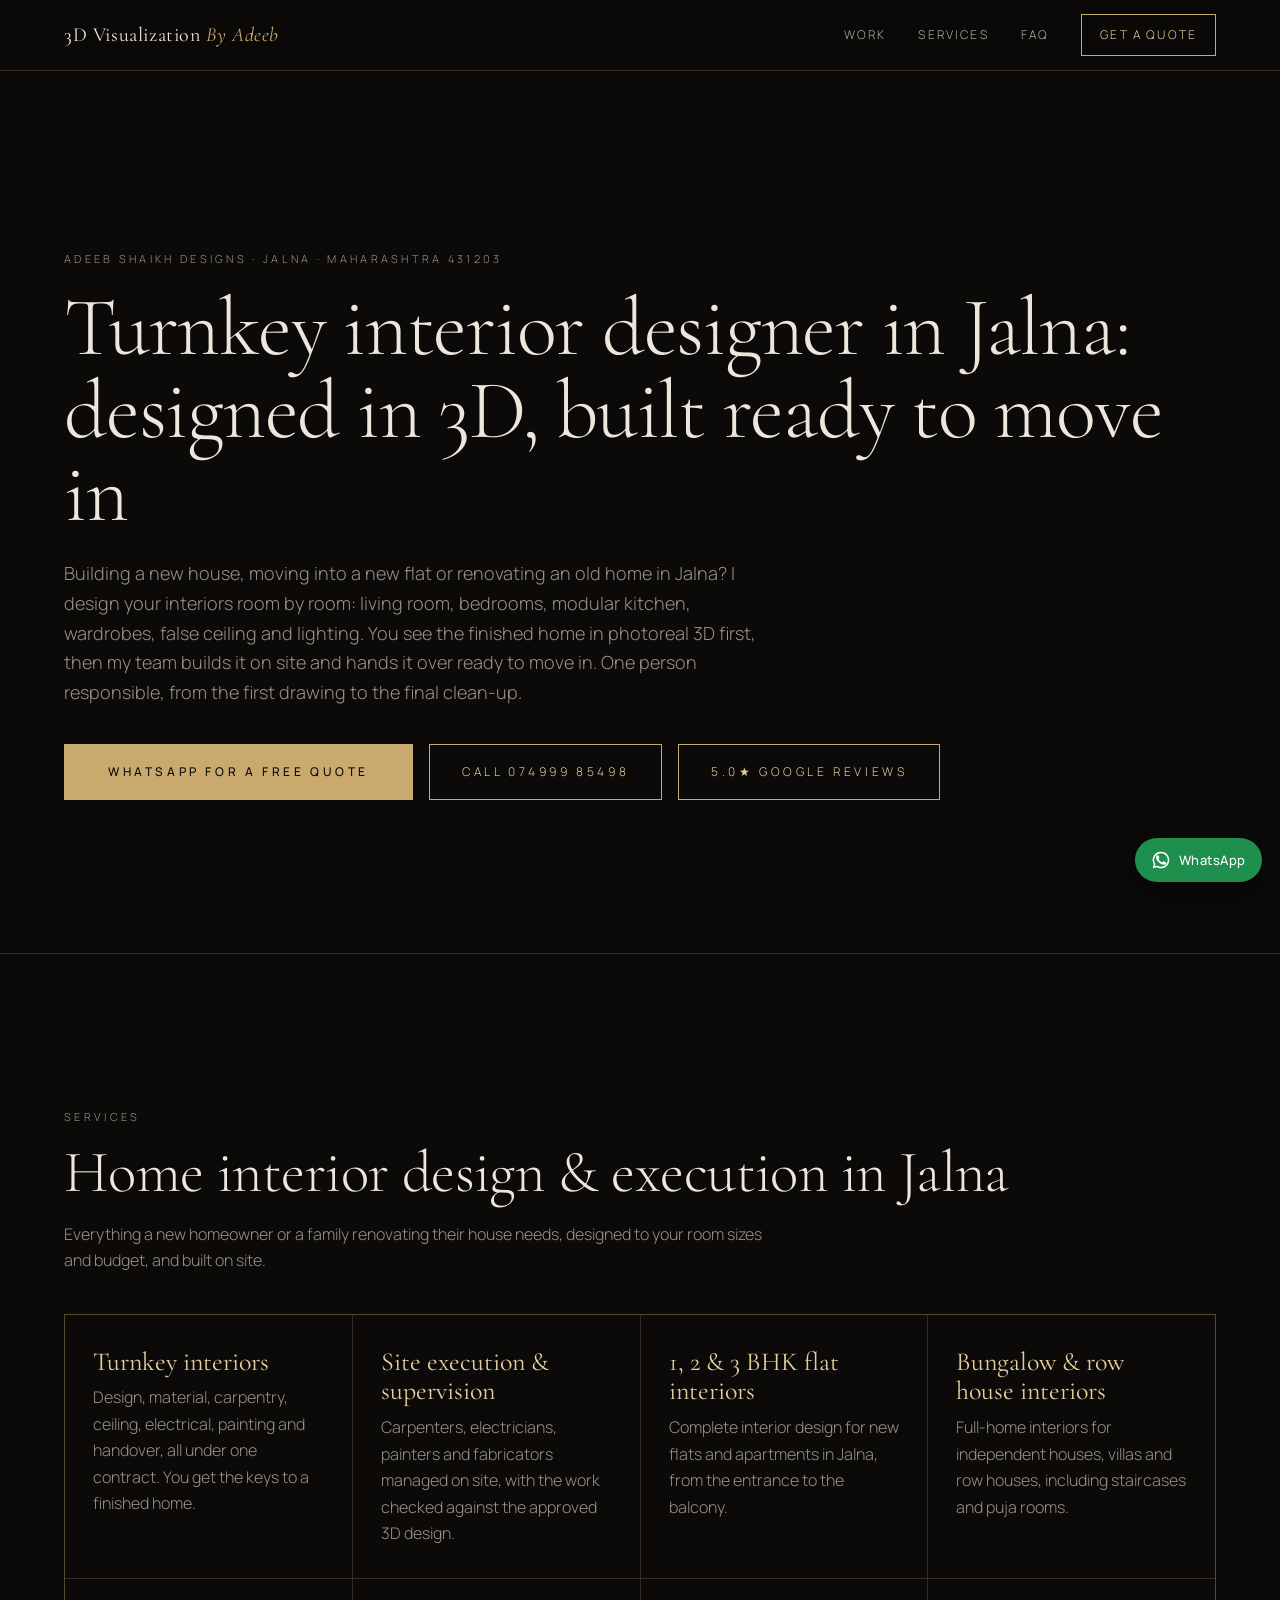
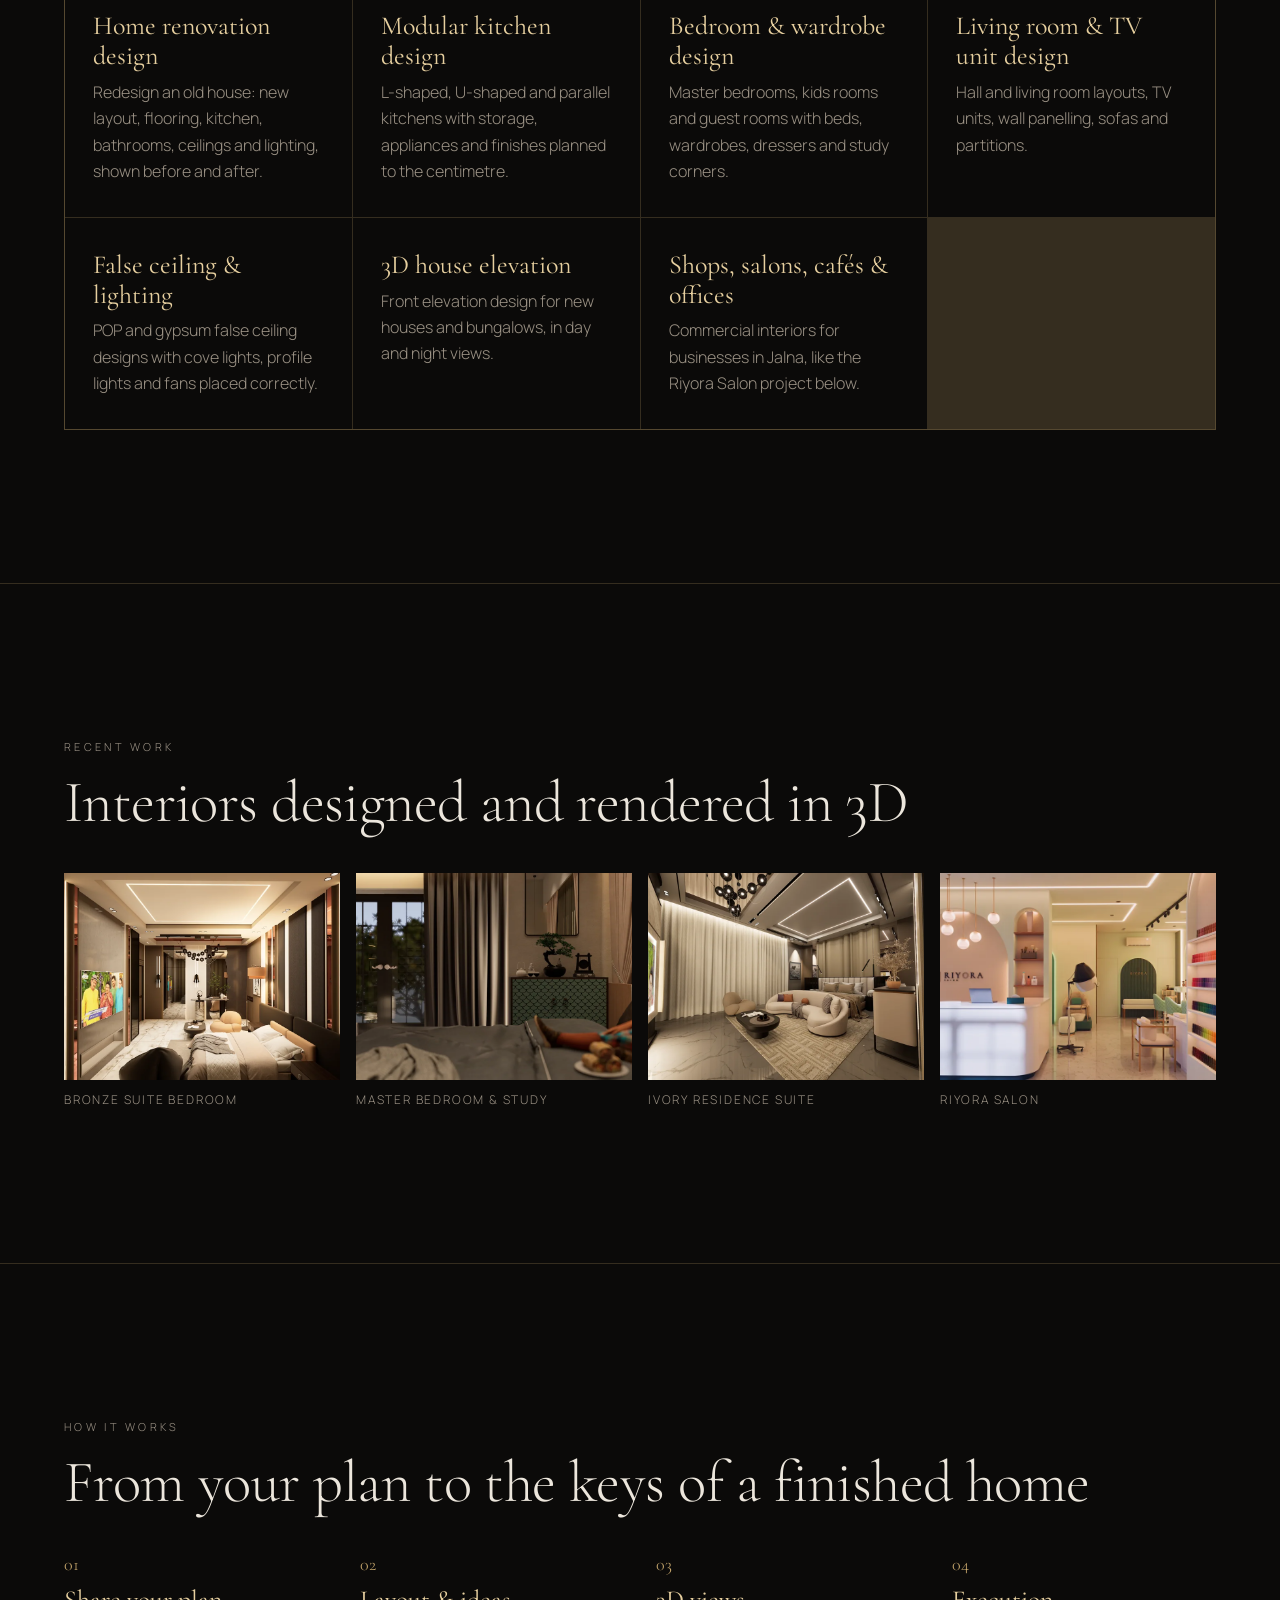
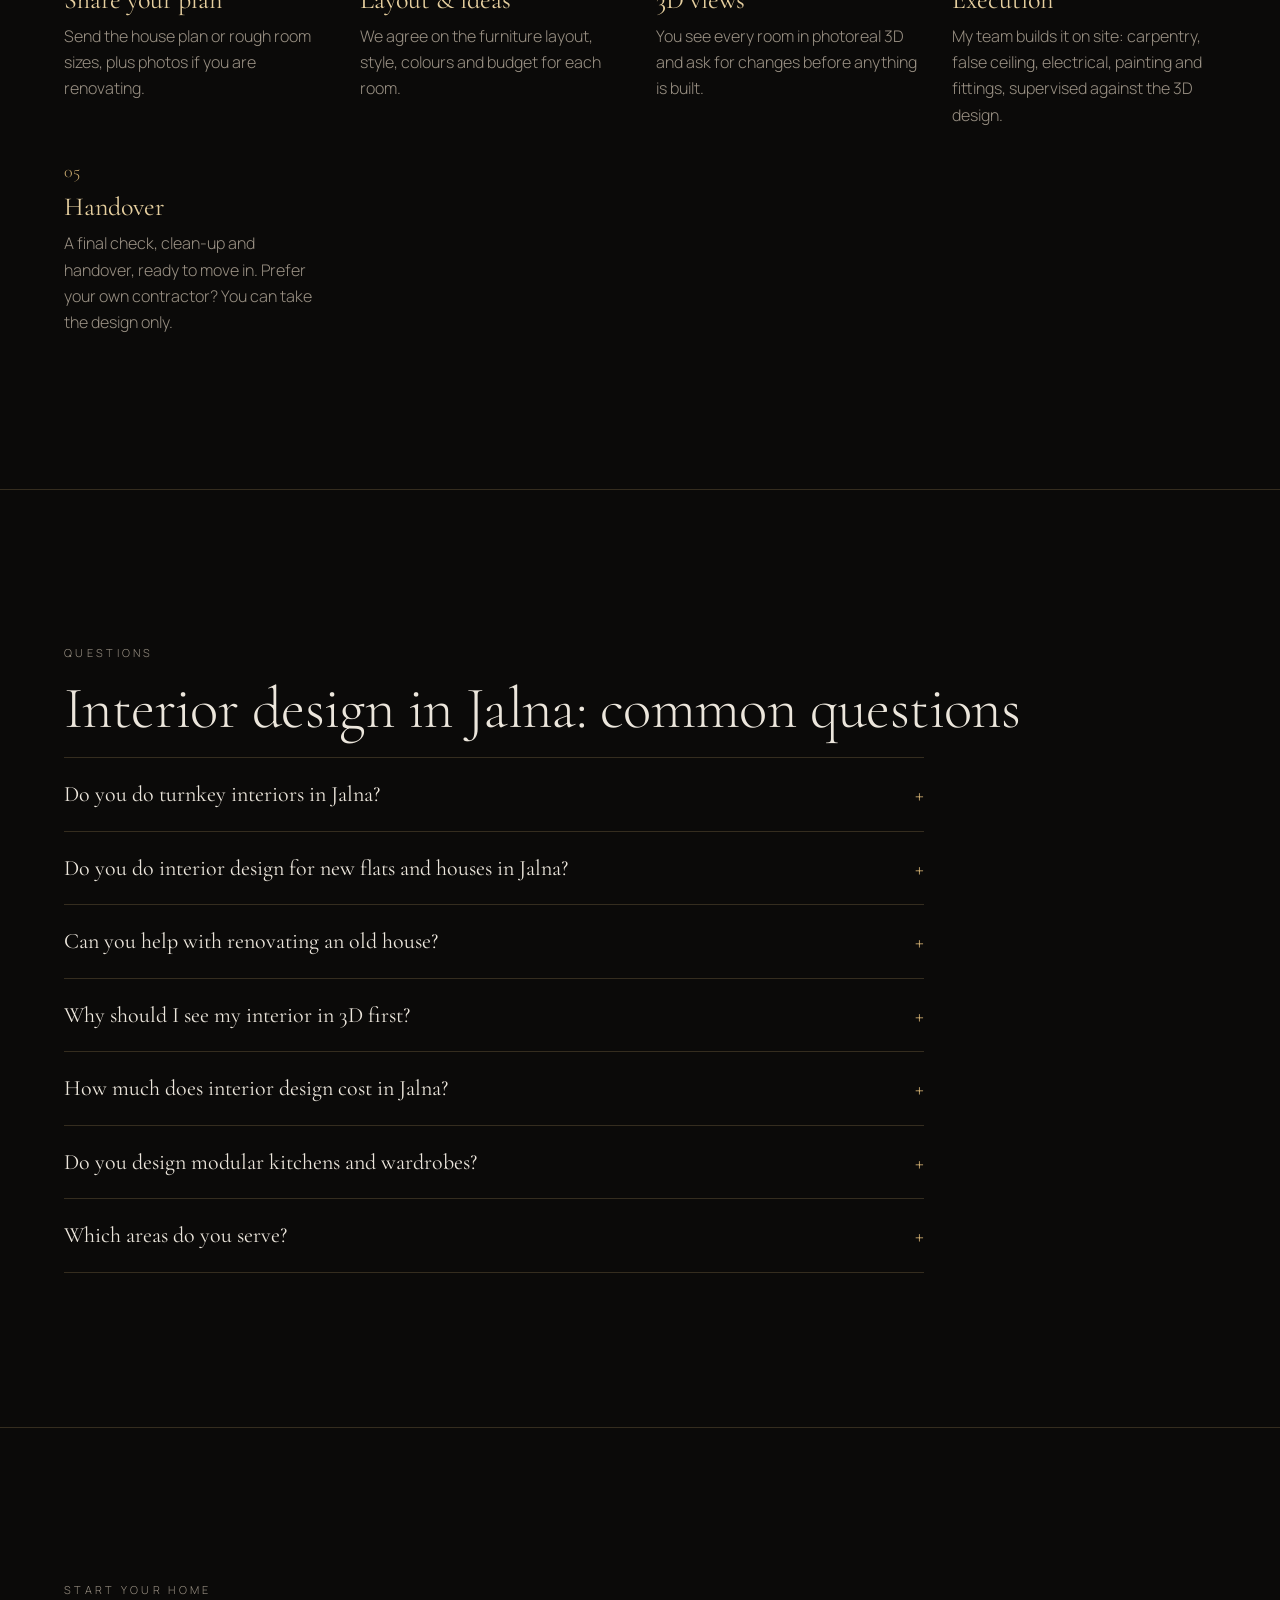
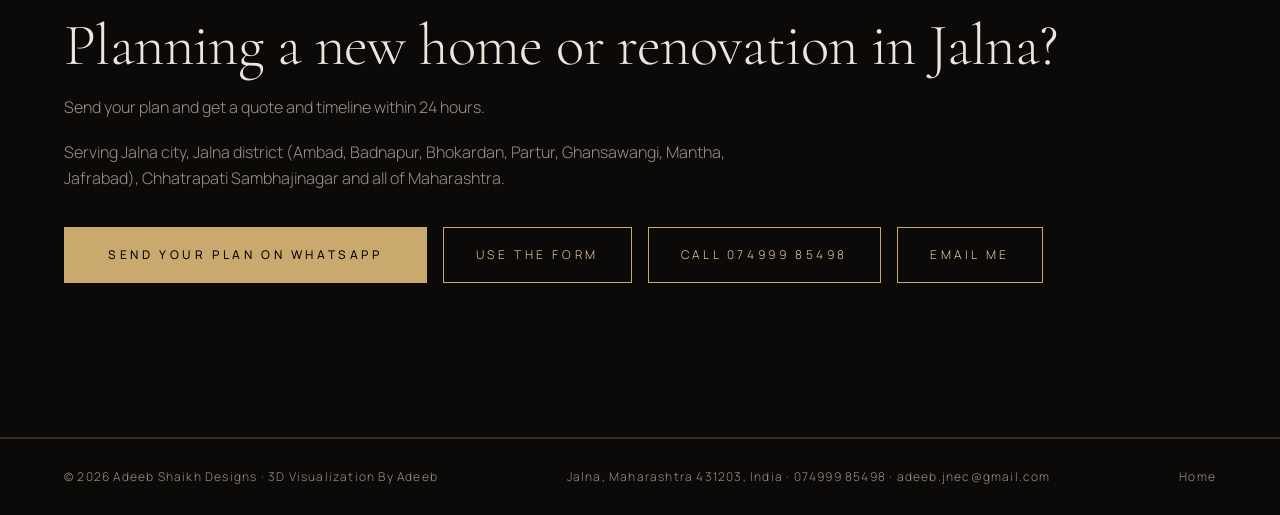
<file: interior-designer-jalna.html>
<!doctype html>
<html lang="en">
<head>
  <meta charset="utf-8">
  <meta name="viewport" content="width=device-width, initial-scale=1">
  <title>Interior Designer in Jalna | Turnkey Home Interiors &amp; Renovation</title>
  <meta name="description" content="Turnkey interior designer in Jalna, Maharashtra (431203): design, 3D views and complete execution for new homes, flats and renovations. 1, 2 and 3 BHK interiors, modular kitchens, wardrobes, false ceilings and 3D elevations.">
  <meta name="robots" content="index, follow, max-image-preview:large">
  <meta name="geo.region" content="IN-MH">
  <meta name="geo.placename" content="Jalna">
  <meta name="theme-color" content="#0b0a09">
  <link rel="icon" href="assets/favicon.svg" type="image/svg+xml">
  <link rel="canonical" href="https://adeebdesigns.in/interior-designer-jalna.html">
  <meta property="og:type" content="website">
  <meta property="og:locale" content="en_IN">
  <meta property="og:site_name" content="3D Visualization By Adeeb">
  <meta property="og:title" content="Turnkey Interior Designer in Jalna | By Adeeb">
  <meta property="og:description" content="Home interiors, modular kitchens and renovations in Jalna: designed, shown in photoreal 3D, then built and handed over ready to move in.">
  <meta property="og:url" content="https://adeebdesigns.in/interior-designer-jalna.html">
  <meta property="og:image" content="https://adeebdesigns.in/assets/og.jpg">
  <meta name="twitter:card" content="summary_large_image">
  <link rel="preconnect" href="https://fonts.googleapis.com">
  <link rel="preconnect" href="https://fonts.gstatic.com" crossorigin>
  <link href="https://fonts.googleapis.com/css2?family=Cormorant+Garamond:ital,wght@0,300;0,400;0,500;1,300;1,400&family=Manrope:wght@300;400;500;600&display=swap" rel="stylesheet">
  <link rel="stylesheet" href="css/style.css?v=riyora1-seo3">
  <style>
    .lp { padding-top: 96px; }
    .lp section { padding: clamp(56px, 8vw, 110px) var(--pad); border-bottom: 1px solid var(--line); }
    .lp h1 { font: 300 clamp(40px, 6.5vw, 92px)/1 var(--serif); letter-spacing: -.015em; max-width: 14em; }
    .lp h2 { font-size: clamp(32px, 4.6vw, 60px); margin-bottom: 18px; }
    .lp h3 { font: 400 26px/1.15 var(--serif); margin-bottom: 8px; color: var(--gold-2); }
    .lp p { color: var(--muted); max-width: 720px; }
    .lp__intro { margin-top: 24px; font-size: 18px; }
    .lp__ctas { display: flex; flex-wrap: wrap; gap: 16px; margin-top: 36px; }
    .lp__ctas .btn { display: inline-block; }
    .lp__ghost { padding: 17px 32px; border: 1px solid var(--gold); color: var(--gold-2); font-size: 12px; letter-spacing: .3em; text-transform: uppercase; }
    .lp__grid { display: grid; grid-template-columns: repeat(auto-fit, minmax(min(260px, 100%), 1fr)); gap: 1px; background: var(--line); border: 1px solid var(--line); margin-top: 40px; }
    .lp__grid > div { background: var(--bg); padding: 32px 28px; }
    .lp__gallery { display: grid; grid-template-columns: repeat(auto-fit, minmax(min(240px, 100%), 1fr)); gap: 16px; margin-top: 40px; }
    .lp__gallery figure img { aspect-ratio: 4 / 3; width: 100%; object-fit: cover; }
    .lp__gallery figcaption { margin-top: 10px; font-size: 12px; letter-spacing: .15em; text-transform: uppercase; color: var(--muted); }
    .lp__steps { list-style: none; counter-reset: s; display: grid; grid-template-columns: repeat(auto-fit, minmax(min(220px, 100%), 1fr)); gap: 32px; margin-top: 40px; }
    .lp__steps li { counter-increment: s; }
    .lp__steps li::before { content: "0" counter(s); display: block; font: 300 18px var(--serif); color: var(--gold); margin-bottom: 10px; }
    .lp__faq details { border-top: 1px solid var(--line); padding: 22px 0; max-width: 860px; }
    .lp__faq details:last-child { border-bottom: 1px solid var(--line); }
    .lp__faq summary { cursor: pointer; font: 400 22px/1.3 var(--serif); color: var(--ink); list-style: none; }
    .lp__faq summary::after { content: "+"; float: right; color: var(--gold); }
    .lp__faq details[open] summary::after { content: "−"; }
    .lp__faq details p { margin-top: 12px; }
    .lp__areas { margin-top: 18px; }
    .nav { background: rgba(11, 10, 9, .9); border-bottom: 1px solid var(--line); }
  </style>
  <script type="application/ld+json">
  {
    "@context": "https://schema.org",
    "@graph": [
      {
        "@type": ["ProfessionalService", "HomeAndConstructionBusiness"],
        "@id": "https://adeebdesigns.in/#business",
        "name": "Adeeb Shaikh Designs",
        "alternateName": ["ASD", "3D Visualization By Adeeb"],
        "telephone": "+91 74999 85498",
        "hasMap": "https://share.google/27DT26hdGk3DkQiiq",
        "description": "Turnkey interior designer in Jalna, Maharashtra: interior design, 3D visualization and complete site execution for home interiors, modular kitchens, renovations, shops, salons and 3D elevations.",
        "url": "https://adeebdesigns.in/",
        "image": "https://adeebdesigns.in/assets/og.jpg",
        "email": "adeeb.jnec@gmail.com",
        "address": { "@type": "PostalAddress", "addressLocality": "Jalna", "addressRegion": "Maharashtra", "postalCode": "431203", "addressCountry": "IN" },
        "areaServed": [
          { "@type": "City", "name": "Jalna" },
          { "@type": "City", "name": "Chhatrapati Sambhajinagar (Aurangabad)" },
          { "@type": "State", "name": "Maharashtra" }
        ],
        "sameAs": ["https://www.instagram.com/er.adeeb/", "https://www.linkedin.com/in/eradeeb/"],
        "knowsAbout": ["Interior design", "Turnkey interior projects", "Interior execution and site supervision","Home renovation design", "Modular kitchen design", "Bedroom interior design", "False ceiling design", "3D elevation design", "3D interior visualization"]
      },
      {
        "@type": "WebPage",
        "@id": "https://adeebdesigns.in/interior-designer-jalna.html",
        "url": "https://adeebdesigns.in/interior-designer-jalna.html",
        "name": "Interior Designer in Jalna",
        "about": { "@id": "https://adeebdesigns.in/#business" },
        "inLanguage": "en-IN"
      },
      {
        "@type": "BreadcrumbList",
        "itemListElement": [
          { "@type": "ListItem", "position": 1, "name": "Home", "item": "https://adeebdesigns.in/" },
          { "@type": "ListItem", "position": 2, "name": "Interior Designer in Jalna", "item": "https://adeebdesigns.in/interior-designer-jalna.html" }
        ]
      },
      {
        "@type": "FAQPage",
        "mainEntity": [
          { "@type": "Question", "name": "Do you do turnkey interiors in Jalna?",
            "acceptedAnswer": { "@type": "Answer", "text": "Yes. I handle the whole project: design, 3D views, material selection, carpentry, false ceiling, electrical, painting and site supervision, and hand over the home ready to move in. You deal with one person from start to finish." } },
          { "@type": "Question", "name": "Do you do interior design for new flats and houses in Jalna?",
            "acceptedAnswer": { "@type": "Answer", "text": "Yes. I design complete interiors for new 1 BHK, 2 BHK and 3 BHK flats, row houses and bungalows in Jalna, room by room, and show every room in photoreal 3D before any work starts." } },
          { "@type": "Question", "name": "Can you help with renovating an old house?",
            "acceptedAnswer": { "@type": "Answer", "text": "Yes. Send photos and rough measurements of the existing rooms. I redesign the layout, kitchen, bedrooms, ceiling and lighting, and show the before-and-after in 3D so you can decide what to change and what to keep." } },
          { "@type": "Question", "name": "Why should I see my interior in 3D first?",
            "acceptedAnswer": { "@type": "Answer", "text": "A 3D view shows the exact colours, laminates, tiles, furniture sizes and lighting before you buy material or pay for labour. You can change things on screen instead of breaking and rebuilding on site, which saves money and avoids arguments with contractors." } },
          { "@type": "Question", "name": "How much does interior design cost in Jalna?",
            "acceptedAnswer": { "@type": "Answer", "text": "It depends on the number of rooms and how much detail you need. Send your plan or room sizes through the contact form and you get a clear quote and timeline within 24 hours." } },
          { "@type": "Question", "name": "Do you design modular kitchens and wardrobes?",
            "acceptedAnswer": { "@type": "Answer", "text": "Yes. Modular kitchens, wardrobes, TV units, beds, study tables and storage are designed to your room's measurements, with the finishes and handles shown in 3D." } },
          { "@type": "Question", "name": "Which areas do you serve?",
            "acceptedAnswer": { "@type": "Answer", "text": "Jalna city and all of Jalna district, Chhatrapati Sambhajinagar (Aurangabad) and the rest of Maharashtra. Work can also be done online for clients anywhere." } }
        ]
      }
    ]
  }
  </script>
</head>
<body>

  <header class="nav is-solid">
    <a href="./" class="nav__brand">3D Visualization <em>By Adeeb</em></a>
    <nav class="nav__links">
      <a href="./#work">Work</a>
      <a href="#services">Services</a>
      <a href="#faq">FAQ</a>
      <a href="./#contact" class="nav__cta">Get a quote</a>
    </nav>
  </header>

  <main class="lp">
    <section>
      <p class="kicker">Adeeb Shaikh Designs · Jalna · Maharashtra 431203</p>
      <h1>Turnkey interior designer in Jalna: designed in 3D, built ready to move in</h1>
      <p class="lp__intro">Building a new house, moving into a new flat or renovating an old home in Jalna? I design your interiors room by room: living room, bedrooms, modular kitchen, wardrobes, false ceiling and lighting. You see the finished home in photoreal 3D first, then my team builds it on site and hands it over ready to move in. One person responsible, from the first drawing to the final clean-up.</p>
      <div class="lp__ctas">
        <a class="btn" href="https://wa.me/917499985498?text=Hi%2C%20I%27m%20interested%20in%20interior%20design%20for%20my%20home%20in%20Jalna." target="_blank" rel="noopener">WhatsApp for a free quote</a>
        <a class="lp__ghost" href="tel:+917499985498">Call 074999 85498</a>
        <a class="lp__ghost" href="https://share.google/27DT26hdGk3DkQiiq" target="_blank" rel="noopener">5.0★ Google reviews</a>
      </div>
    </section>

    <section id="services">
      <p class="kicker">Services</p>
      <h2>Home interior design &amp; execution in Jalna</h2>
      <p>Everything a new homeowner or a family renovating their house needs, designed to your room sizes and budget, and built on site.</p>
      <div class="lp__grid">
        <div><h3>Turnkey interiors</h3><p>Design, material, carpentry, ceiling, electrical, painting and handover, all under one contract. You get the keys to a finished home.</p></div>
        <div><h3>Site execution &amp; supervision</h3><p>Carpenters, electricians, painters and fabricators managed on site, with the work checked against the approved 3D design.</p></div>
        <div><h3>1, 2 &amp; 3 BHK flat interiors</h3><p>Complete interior design for new flats and apartments in Jalna, from the entrance to the balcony.</p></div>
        <div><h3>Bungalow &amp; row house interiors</h3><p>Full-home interiors for independent houses, villas and row houses, including staircases and puja rooms.</p></div>
        <div><h3>Home renovation design</h3><p>Redesign an old house: new layout, flooring, kitchen, bathrooms, ceilings and lighting, shown before and after.</p></div>
        <div><h3>Modular kitchen design</h3><p>L-shaped, U-shaped and parallel kitchens with storage, appliances and finishes planned to the centimetre.</p></div>
        <div><h3>Bedroom &amp; wardrobe design</h3><p>Master bedrooms, kids rooms and guest rooms with beds, wardrobes, dressers and study corners.</p></div>
        <div><h3>Living room &amp; TV unit design</h3><p>Hall and living room layouts, TV units, wall panelling, sofas and partitions.</p></div>
        <div><h3>False ceiling &amp; lighting</h3><p>POP and gypsum false ceiling designs with cove lights, profile lights and fans placed correctly.</p></div>
        <div><h3>3D house elevation</h3><p>Front elevation design for new houses and bungalows, in day and night views.</p></div>
        <div><h3>Shops, salons, cafés &amp; offices</h3><p>Commercial interiors for businesses in Jalna, like the Riyora Salon project below.</p></div>
      </div>
    </section>

    <section>
      <p class="kicker">Recent work</p>
      <h2>Interiors designed and rendered in 3D</h2>
      <div class="lp__gallery">
        <figure><img src="assets/img/bronze-suite-1-sm.webp" alt="Bedroom interior design in bronze and greige with fluted panels" loading="lazy"><figcaption>Bronze suite bedroom</figcaption></figure>
        <figure><img src="assets/img/master-bedroom-1-sm.webp" alt="Master bedroom interior design with marble wall and wardrobe" loading="lazy"><figcaption>Master bedroom &amp; study</figcaption></figure>
        <figure><img src="assets/img/ivory-suite-1-sm.webp" alt="Luxury bedroom interior with cove lighting and chandelier" loading="lazy"><figcaption>Ivory residence suite</figcaption></figure>
        <figure><img src="assets/img/riyora-salon-1-sm.webp" alt="Riyora Salon interior design, reception and styling stations" loading="lazy"><figcaption>Riyora Salon</figcaption></figure>
      </div>
    </section>

    <section>
      <p class="kicker">How it works</p>
      <h2>From your plan to the keys of a finished home</h2>
      <ol class="lp__steps">
        <li><h3>Share your plan</h3><p>Send the house plan or rough room sizes, plus photos if you are renovating.</p></li>
        <li><h3>Layout &amp; ideas</h3><p>We agree on the furniture layout, style, colours and budget for each room.</p></li>
        <li><h3>3D views</h3><p>You see every room in photoreal 3D and ask for changes before anything is built.</p></li>
        <li><h3>Execution</h3><p>My team builds it on site: carpentry, false ceiling, electrical, painting and fittings, supervised against the 3D design.</p></li>
        <li><h3>Handover</h3><p>A final check, clean-up and handover, ready to move in. Prefer your own contractor? You can take the design only.</p></li>
      </ol>
    </section>

    <section id="faq" class="lp__faq">
      <p class="kicker">Questions</p>
      <h2>Interior design in Jalna: common questions</h2>
      <details><summary>Do you do turnkey interiors in Jalna?</summary><p>Yes. I handle the whole project: design, 3D views, material selection, carpentry, false ceiling, electrical, painting and site supervision, and hand over the home ready to move in. You deal with one person from start to finish.</p></details>
      <details><summary>Do you do interior design for new flats and houses in Jalna?</summary><p>Yes. I design complete interiors for new 1 BHK, 2 BHK and 3 BHK flats, row houses and bungalows in Jalna, room by room, and show every room in photoreal 3D before any work starts.</p></details>
      <details><summary>Can you help with renovating an old house?</summary><p>Yes. Send photos and rough measurements of the existing rooms. I redesign the layout, kitchen, bedrooms, ceiling and lighting, and show the before-and-after in 3D so you can decide what to change and what to keep.</p></details>
      <details><summary>Why should I see my interior in 3D first?</summary><p>A 3D view shows the exact colours, laminates, tiles, furniture sizes and lighting before you buy material or pay for labour. You can change things on screen instead of breaking and rebuilding on site, which saves money and avoids arguments with contractors.</p></details>
      <details><summary>How much does interior design cost in Jalna?</summary><p>It depends on the number of rooms and how much detail you need. Send your plan or room sizes through the contact form and you get a clear quote and timeline within 24 hours.</p></details>
      <details><summary>Do you design modular kitchens and wardrobes?</summary><p>Yes. Modular kitchens, wardrobes, TV units, beds, study tables and storage are designed to your room's measurements, with the finishes and handles shown in 3D.</p></details>
      <details><summary>Which areas do you serve?</summary><p>Jalna city and all of Jalna district, Chhatrapati Sambhajinagar (Aurangabad) and the rest of Maharashtra. Work can also be done online for clients anywhere.</p></details>
    </section>

    <section>
      <p class="kicker">Start your home</p>
      <h2>Planning a new home or renovation in Jalna?</h2>
      <p>Send your plan and get a quote and timeline within 24 hours.</p>
      <p class="lp__areas">Serving Jalna city, Jalna district (Ambad, Badnapur, Bhokardan, Partur, Ghansawangi, Mantha, Jafrabad), Chhatrapati Sambhajinagar and all of Maharashtra.</p>
      <div class="lp__ctas">
        <a class="btn" href="https://wa.me/917499985498?text=Hi%2C%20I%27d%20like%20to%20send%20my%20house%20plan%20for%20an%20interior%20quote." target="_blank" rel="noopener">Send your plan on WhatsApp</a>
        <a class="lp__ghost" href="./#contact">Use the form</a>
        <a class="lp__ghost" href="tel:+917499985498">Call 074999 85498</a>
        <a class="lp__ghost" href="mailto:adeeb.jnec@gmail.com">Email me</a>
      </div>
    </section>
  </main>

  <footer class="footer">
    <span>© 2026 Adeeb Shaikh Designs · 3D Visualization By Adeeb</span>
    <address class="footer__address">Jalna, Maharashtra 431203, India · <a href="tel:+917499985498">074999 85498</a> · <a href="mailto:adeeb.jnec@gmail.com">adeeb.jnec@gmail.com</a></address>
    <span><a href="./">Home</a></span>
  </footer>

  <a class="wa-float" href="https://wa.me/917499985498?text=Hi%2C%20I%27m%20interested%20in%20interior%20design%20for%20my%20home%20in%20Jalna." target="_blank" rel="noopener" aria-label="Chat on WhatsApp"><svg viewBox="0 0 24 24" aria-hidden="true"><path d="M17.5 14.4c-.3-.1-1.8-.9-2-1-.3-.1-.5-.1-.7.1-.2.3-.8 1-.9 1.2-.2.2-.3.2-.6.1-.3-.1-1.3-.5-2.4-1.5-.9-.8-1.5-1.8-1.7-2.1-.2-.3 0-.5.1-.6l.4-.5c.2-.2.2-.3.3-.5.1-.2 0-.4 0-.5l-.9-2.2c-.2-.6-.5-.5-.7-.5h-.6c-.2 0-.5.1-.8.4-.3.3-1 1-1 2.5s1.1 2.9 1.2 3.1c.1.2 2.1 3.2 5.1 4.5.7.3 1.3.5 1.7.6.7.2 1.4.2 1.9.1.6-.1 1.8-.7 2-1.4.2-.7.2-1.3.2-1.4-.1-.2-.3-.3-.6-.4zM12 2a10 10 0 0 0-8.6 15.1L2 22l5-1.3A10 10 0 1 0 12 2zm0 18.2c-1.5 0-3-.4-4.3-1.2l-.3-.2-3 .8.8-2.9-.2-.3A8.2 8.2 0 1 1 12 20.2z"/></svg><span>WhatsApp</span></a>
</body>
</html>
</file>
<file: css/style.css>
:root {
  --bg: #0b0a09;
  --bg-2: #13110f;
  --wood: #1c1612;
  --ink: #ece6dc;
  --muted: #9a9184;
  --gold: #c9a96e;
  --gold-2: #e6cf9f;
  --line: rgba(201, 169, 110, .22);
  --serif: "Cormorant Garamond", Georgia, serif;
  --sans: "Manrope", system-ui, sans-serif;
  --ease: cubic-bezier(.2, .7, .1, 1);
  --pad: clamp(16px, 5vw, 80px);
}

* { box-sizing: border-box; margin: 0; padding: 0; }
html { scroll-behavior: auto; }
body { background: var(--bg); color: var(--ink); font: 300 16px/1.65 var(--sans); overflow-x: hidden; }
body.is-locked { overflow: hidden; }
img { display: block; max-width: 100%; }
a { color: inherit; text-decoration: none; }
button { font: inherit; color: inherit; background: none; border: 0; cursor: pointer; }
em { font-style: italic; font-family: var(--serif); color: var(--gold); }
h2 { font: 300 clamp(40px, 6vw, 84px)/1 var(--serif); letter-spacing: -.01em; }
.kicker { font-size: 11px; letter-spacing: .3em; text-transform: uppercase; color: var(--gold); margin-bottom: 18px; }

/* ---------- Gate ---------- */
.gate { position: fixed; inset: 0; z-index: 100; background: var(--bg); transition: opacity 1.4s var(--ease), visibility 1.4s; }
.gate.is-gone { opacity: 0; visibility: hidden; }
/* Sized so the morphed cone matches the 3D shade: cone = 80% of the box = 16.2% of
   the visible height. --ih is the real visible height (set in index.html), since
   phone browsers count the address bar in vh but not in the 3D canvas. */
.gate__mark { position: absolute; left: 50%; top: 50%; width: calc(var(--ih, 100vh) * .203); height: calc(var(--ih, 100vh) * .203); transform: translate(-50%, -50%); overflow: visible; fill: none; stroke: var(--gold); stroke-width: 1.2; }
.gate__mark * { vector-effect: non-scaling-stroke; }
.gate__draw { stroke-dasharray: 1; stroke-dashoffset: 1; animation: draw 2.4s var(--ease) forwards; }
#gFrame { animation-delay: .6s; stroke: var(--line); }
.gate__cord { stroke: var(--gold); }
.gate__fill { stroke: none; opacity: 0; }
@keyframes draw { to { stroke-dashoffset: 0; } }
.gate__name, .gate__count { position: absolute; left: 0; right: 0; text-align: center; transition: opacity .8s var(--ease); }
.gate__name { top: calc(50% + var(--ih, 100vh) * .14); font: 300 26px var(--serif); letter-spacing: .04em; }
.gate__count { top: calc(50% + var(--ih, 100vh) * .14 + 48px); font-size: 11px; letter-spacing: .3em; color: var(--muted); }
.gate.is-morphing .gate__name, .gate.is-morphing .gate__count { opacity: 0; }

/* ---------- Scene ---------- */
#scene { position: fixed; inset: 0; width: 100%; height: 100%; z-index: 0; }
.veil { position: fixed; inset: 0; z-index: 1; opacity: 0; pointer-events: none; }
.veil img { width: 100%; height: 100%; object-fit: cover; transform: scale(1.15); will-change: transform; }
.flash { position: fixed; inset: 0; z-index: 1; opacity: 0; pointer-events: none;
  background: radial-gradient(circle at 50% 50%, #fffdf8 0%, #fff4e0 40%, #f6dfb8 100%); }

/* ---------- Nav ---------- */
.nav { position: fixed; top: 0; left: 0; right: 0; z-index: 50; display: flex; justify-content: space-between; align-items: center; padding: 22px var(--pad); transition: background .5s, padding .5s; }
.nav::before { content: ""; position: absolute; inset: 0 0 -40px; z-index: -1; background: linear-gradient(rgba(11,10,9,.7), transparent); pointer-events: none; transition: opacity .5s; }
.nav.is-solid::before { opacity: 0; }
.nav.is-solid { background: rgba(11, 10, 9, .82); backdrop-filter: blur(12px); padding-block: 14px; border-bottom: 1px solid var(--line); }
.nav__brand { font: 400 20px var(--serif); letter-spacing: .03em; white-space: nowrap; }
.nav__links { display: flex; gap: 32px; align-items: center; font-size: 12px; letter-spacing: .18em; text-transform: uppercase; }
.nav__links a { opacity: .75; transition: opacity .3s; }
.nav__links a:hover { opacity: 1; }
.nav__cta { border: 1px solid var(--gold); padding: 10px 18px; opacity: 1 !important; color: var(--gold-2); }
@media (max-width: 860px) {
  .nav__links a:not(.nav__cta) { display: none; }
  .nav__brand { font-size: 16px; }
  .nav__cta { padding: 8px 12px; font-size: 10px; }
}

/* ---------- Story ---------- */
.story { position: relative; height: 900vh; z-index: 2; pointer-events: none; }
/* Phones swipe in big flicks: a shorter story, so the plan becomes a building in about one swipe */
@media (max-width: 760px) { .story { height: 500vh; } }
.story__captions { position: sticky; top: 0; height: 100vh; background: linear-gradient(20deg, rgba(11,10,9,.75) 0%, rgba(11,10,9,.25) 38%, transparent 60%); }
.caption { position: absolute; left: var(--pad); bottom: 14vh; max-width: 640px; opacity: 0; transform: translateY(30px); transition: opacity .9s var(--ease), transform .9s var(--ease); }
.caption.is-on { opacity: 1; transform: none; }
.is-locked .caption, .is-locked .story__hint { opacity: 0 !important; transform: translateY(30px); }
.caption h1, .caption h2 { font: 300 clamp(44px, 7vw, 104px)/.98 var(--serif); letter-spacing: -.015em; text-shadow: 0 2px 40px rgba(0,0,0,.6); }
.caption p:last-child { margin-top: 20px; color: var(--muted); max-width: 420px; text-shadow: 0 1px 20px #000; }
.story__hint { position: fixed; right: var(--pad); bottom: 40px; display: flex; align-items: center; gap: 14px; font-size: 10px; letter-spacing: .3em; text-transform: uppercase; color: var(--muted); transition: opacity .5s; }
.story__hint i { width: 1px; height: 48px; background: linear-gradient(var(--gold), transparent); animation: hint 2s infinite; transform-origin: top; }
@keyframes hint { 0% { transform: scaleY(0); } 60% { transform: scaleY(1); } 100% { transform: scaleY(1); opacity: 0; } }
.story__desk-tip { position: fixed; top: 96px; left: 50%; transform: translateX(-50%); font-size: 10px; letter-spacing: .3em; text-transform: uppercase; color: var(--gold); opacity: 0; transition: opacity .6s; white-space: nowrap; }
.story__desk-tip.is-on { opacity: .8; }
body.is-hovering-print { cursor: pointer; }

/* ---------- Sections ---------- */
main > section:not(.story) { position: relative; z-index: 3; background: var(--bg); padding: clamp(80px, 12vw, 160px) var(--pad); }
.section-head { margin-bottom: clamp(40px, 6vw, 80px); }
.reveal { opacity: 0; transform: translateY(40px); transition: opacity 1.1s var(--ease), transform 1.1s var(--ease); }
.reveal.is-in { opacity: 1; transform: none; }

/* ---------- Work: prints on a desk ---------- */
.work { background: radial-gradient(ellipse at 30% 0%, #2a2018 0%, var(--wood) 45%, var(--bg) 100%) !important; }
.work::before { content: ""; position: absolute; inset: 0; opacity: .25; pointer-events: none;
  background: repeating-linear-gradient(92deg, transparent 0 22px, rgba(0,0,0,.25) 22px 23px, transparent 23px 61px); }
.filters { display: flex; gap: 8px; flex-wrap: wrap; margin-top: 28px; }
.filters button { padding: 8px 16px; border: 1px solid var(--line); font-size: 11px; letter-spacing: .2em; text-transform: uppercase; color: var(--muted); transition: .3s; }
.filters button.is-active, .filters button:hover { border-color: var(--gold); color: var(--gold-2); }
.desk { position: relative; display: grid; grid-template-columns: repeat(auto-fill, minmax(min(100%, 340px), 1fr)); gap: clamp(28px, 4vw, 56px); }
.print { position: relative; background: #f3eee6; padding: 12px 12px 46px; box-shadow: 0 30px 50px -20px rgba(0,0,0,.8), 0 2px 4px rgba(0,0,0,.4); transform: rotate(var(--r, 0deg)); transition: transform .7s var(--ease), box-shadow .7s var(--ease), opacity .5s; text-align: left; color: #2a241d; }
.print:hover, .print:focus-visible { transform: rotate(0) translateY(-14px) scale(1.03); box-shadow: 0 50px 70px -20px rgba(0,0,0,.9); z-index: 2; outline: none; }
.print img { aspect-ratio: 4 / 3; width: 100%; object-fit: cover; filter: saturate(.9); transition: filter .6s; }
.print:hover img { filter: saturate(1.05); }
.print__label { position: absolute; left: 14px; right: 14px; bottom: 12px; display: flex; justify-content: space-between; font-size: 10px; letter-spacing: .18em; text-transform: uppercase; }
.print__label b { font: italic 400 17px var(--serif); letter-spacing: 0; text-transform: none; }
.print::after { content: ""; position: absolute; top: -10px; left: 50%; width: 70px; height: 22px; transform: translateX(-50%) rotate(-3deg); background: rgba(230, 207, 159, .55); }
.print.is-hidden { display: none; }

/* ---------- Services ---------- */
.services__lead { max-width: 760px; margin-top: 20px; color: var(--muted); line-height: 1.7; }
.services__list { border-top: 1px solid var(--line); }
.sr-only { position: absolute; width: 1px; height: 1px; padding: 0; margin: -1px; overflow: hidden; clip: rect(0 0 0 0); white-space: nowrap; border: 0; }
.footer__address { font-style: normal; }
.footer__address a { color: inherit; }
.services__link { color: var(--gold-2); border-bottom: 1px solid var(--line); }
.wa-float { position: fixed; right: 18px; bottom: 18px; z-index: 60; display: flex; align-items: center; gap: 8px; padding: 12px 16px; border-radius: 999px; background: #1f8f4e; color: #fff; font: 500 13px var(--sans); letter-spacing: .04em; box-shadow: 0 10px 30px rgba(0,0,0,.45); transition: transform .3s var(--ease), background .3s; }
.wa-float:hover { background: #23a35a; transform: translateY(-2px); }
.wa-float svg { width: 20px; height: 20px; fill: currentColor; flex: none; }
body.is-locked .wa-float { display: none; }
@media (max-width: 500px) { .wa-float span { display: none; } .wa-float { padding: 13px; } }
.service { display: grid; grid-template-columns: 80px 1fr 1fr; gap: 24px; align-items: center; padding: 36px 0; border-bottom: 1px solid var(--line); position: relative; }
.service__num { font: 300 18px var(--serif); color: var(--gold); }
.service h3 { font: 300 clamp(30px, 4vw, 52px)/1.05 var(--serif); }
.service p { color: var(--muted); max-width: 440px; }
.service__img { position: absolute; right: 8%; top: 50%; width: 280px; aspect-ratio: 4/3; object-fit: cover; opacity: 0; transform: translateY(-50%) scale(.9) rotate(-3deg); transition: .6s var(--ease); pointer-events: none; z-index: 2; box-shadow: 0 30px 60px rgba(0,0,0,.6); }
.service:hover .service__img { opacity: 1; transform: translateY(-50%) scale(1) rotate(2deg); }
.audiences { display: grid; grid-template-columns: 1fr 1fr; gap: 24px; margin-top: 64px; }
.audience { padding: 36px; border: 1px solid var(--line); background: linear-gradient(160deg, rgba(201,169,110,.06), transparent); }
.audience h3 { font: 400 28px var(--serif); margin-bottom: 10px; color: var(--gold-2); }
.audience p { color: var(--muted); }
@media (max-width: 760px) {
  .service { grid-template-columns: 44px 1fr; }
  .service p { grid-column: 2; }
  .service__img { display: none; }
  .audiences { grid-template-columns: 1fr; }
}

/* ---------- Process ---------- */
.process__steps { list-style: none; display: grid; grid-template-columns: repeat(4, 1fr); gap: 0; counter-reset: s; }
.process__steps li { counter-increment: s; padding: 32px 28px 0 0; border-top: 1px solid var(--line); position: relative; }
.process__steps li::before { content: "0" counter(s); display: block; font: 300 64px/1 var(--serif); color: transparent; -webkit-text-stroke: 1px var(--gold); margin-bottom: 24px; }
.process__steps li::after { content: ""; position: absolute; top: -4px; left: 0; width: 7px; height: 7px; background: var(--gold); transform: rotate(45deg); }
.process__steps h3 { font: 400 24px var(--serif); margin-bottom: 8px; }
.process__steps p { color: var(--muted); font-size: 15px; }
@media (max-width: 860px) { .process__steps { grid-template-columns: 1fr 1fr; row-gap: 48px; } }
@media (max-width: 500px) { .process__steps { grid-template-columns: 1fr; } }

/* ---------- About ---------- */
.about { display: grid; grid-template-columns: 1fr 1fr; gap: clamp(32px, 6vw, 96px); align-items: center; }
.about__img img { aspect-ratio: 4/5; object-fit: cover; width: 100%; }
.about__text h2 { font-size: clamp(36px, 4.6vw, 64px); margin-bottom: 24px; }
.about__text > p { color: var(--muted); max-width: 520px; }
.clocks { display: grid; grid-template-columns: repeat(5, auto); justify-content: start; gap: 32px; margin-top: 44px; padding-top: 28px; border-top: 1px solid var(--line); }
.clock span { display: block; font-size: 10px; letter-spacing: .25em; text-transform: uppercase; color: var(--muted); }
.clock b { font: 300 30px var(--serif); color: var(--gold-2); }
@media (max-width: 860px) { .about { grid-template-columns: 1fr; } .clocks { grid-template-columns: repeat(3, auto); } }

/* ---------- Contact ---------- */
.contact__lead { color: var(--muted); margin-top: 18px; }
.form { display: grid; grid-template-columns: repeat(3, 1fr); gap: 28px 32px; }
.form label { display: flex; flex-direction: column; gap: 8px; font-size: 10px; letter-spacing: .22em; text-transform: uppercase; color: var(--muted); }
.form input, .form select, .form textarea { font: 300 17px var(--sans); color: var(--ink); background: transparent; border: 0; border-bottom: 1px solid var(--line); padding: 10px 0; outline: none; transition: border-color .3s; width: 100%; color-scheme: dark; }
.form select option { background: var(--bg-2); }
.form input:focus, .form select:focus, .form textarea:focus { border-color: var(--gold); }
.form__unit { display: flex; gap: 12px; }
.form__unit select { width: 90px; }
.form__wide { grid-column: 1 / -1; }
.btn { grid-column: 1 / -1; justify-self: start; padding: 18px 44px; background: var(--gold); color: var(--bg); font-size: 12px; letter-spacing: .3em; text-transform: uppercase; font-weight: 500; transition: background .3s; }
.btn:hover { background: var(--gold-2); }
.form__status { grid-column: 1 / -1; color: var(--gold-2); min-height: 1.5em; }
.contact__direct { display: flex; flex-wrap: wrap; gap: 28px; margin-top: 64px; padding-top: 32px; border-top: 1px solid var(--line); font-size: 13px; letter-spacing: .15em; text-transform: uppercase; }
.contact__direct a { color: var(--muted); transition: color .3s; }
.contact__direct a:hover { color: var(--gold-2); }
@media (max-width: 860px) { .form { grid-template-columns: 1fr 1fr; } }
@media (max-width: 560px) { .form { grid-template-columns: 1fr; } }

.footer { position: relative; z-index: 3; background: var(--bg); display: flex; justify-content: space-between; flex-wrap: wrap; gap: 12px; padding: 28px var(--pad); border-top: 1px solid var(--line); font-size: 12px; color: var(--muted); letter-spacing: .1em; }

/* ---------- Case study ---------- */
.case { position: fixed; inset: 0; z-index: 80; background: rgba(8, 7, 6, .97); display: grid; grid-template-columns: 1fr 380px; opacity: 0; visibility: hidden; transition: opacity .6s var(--ease), visibility .6s; }
.case.is-open { opacity: 1; visibility: visible; }
.case__stage { display: grid; place-items: center; padding: 72px 24px 24px; overflow: hidden; }
.case__stage img { max-height: calc(100vh - 100px); object-fit: contain; transition: opacity .4s; }
.case__info { padding: 96px 40px 40px 8px; display: flex; flex-direction: column; overflow-y: auto; }
.case__info h3 { font: 300 44px/1.05 var(--serif); margin-bottom: 18px; }
.case__info > p:not(.kicker) { color: var(--muted); }
.case__thumbs { display: grid; grid-template-columns: repeat(3, 1fr); gap: 8px; margin-top: 32px; }
.case__thumbs button { opacity: .45; transition: opacity .3s; outline-offset: 2px; }
.case__thumbs button.is-active, .case__thumbs button:hover { opacity: 1; }
.case__thumbs img { aspect-ratio: 4/3; object-fit: cover; width: 100%; }
.case__nav { display: flex; align-items: center; gap: 20px; margin-top: 28px; font-size: 12px; letter-spacing: .2em; color: var(--muted); }
.case__nav button { width: 48px; height: 48px; border: 1px solid var(--line); font-size: 18px; transition: border-color .3s; }
.case__nav button:hover { border-color: var(--gold); }
.case__close { position: absolute; top: 18px; right: 24px; font-size: 40px; font-weight: 200; z-index: 2; width: 48px; height: 48px; }
@media (max-width: 900px) {
  .case { grid-template-columns: 1fr; grid-template-rows: auto 1fr; overflow-y: auto; }
  .case__stage { padding: 72px 16px 0; }
  .case__stage img { max-height: 60vh; }
  .case__info { padding: 24px 16px 40px; }
  .case__info h3 { font-size: 34px; }
}

@media (prefers-reduced-motion: reduce) {
  *, *::before, *::after { animation-duration: .01ms !important; transition-duration: .01ms !important; }
}
</file>
